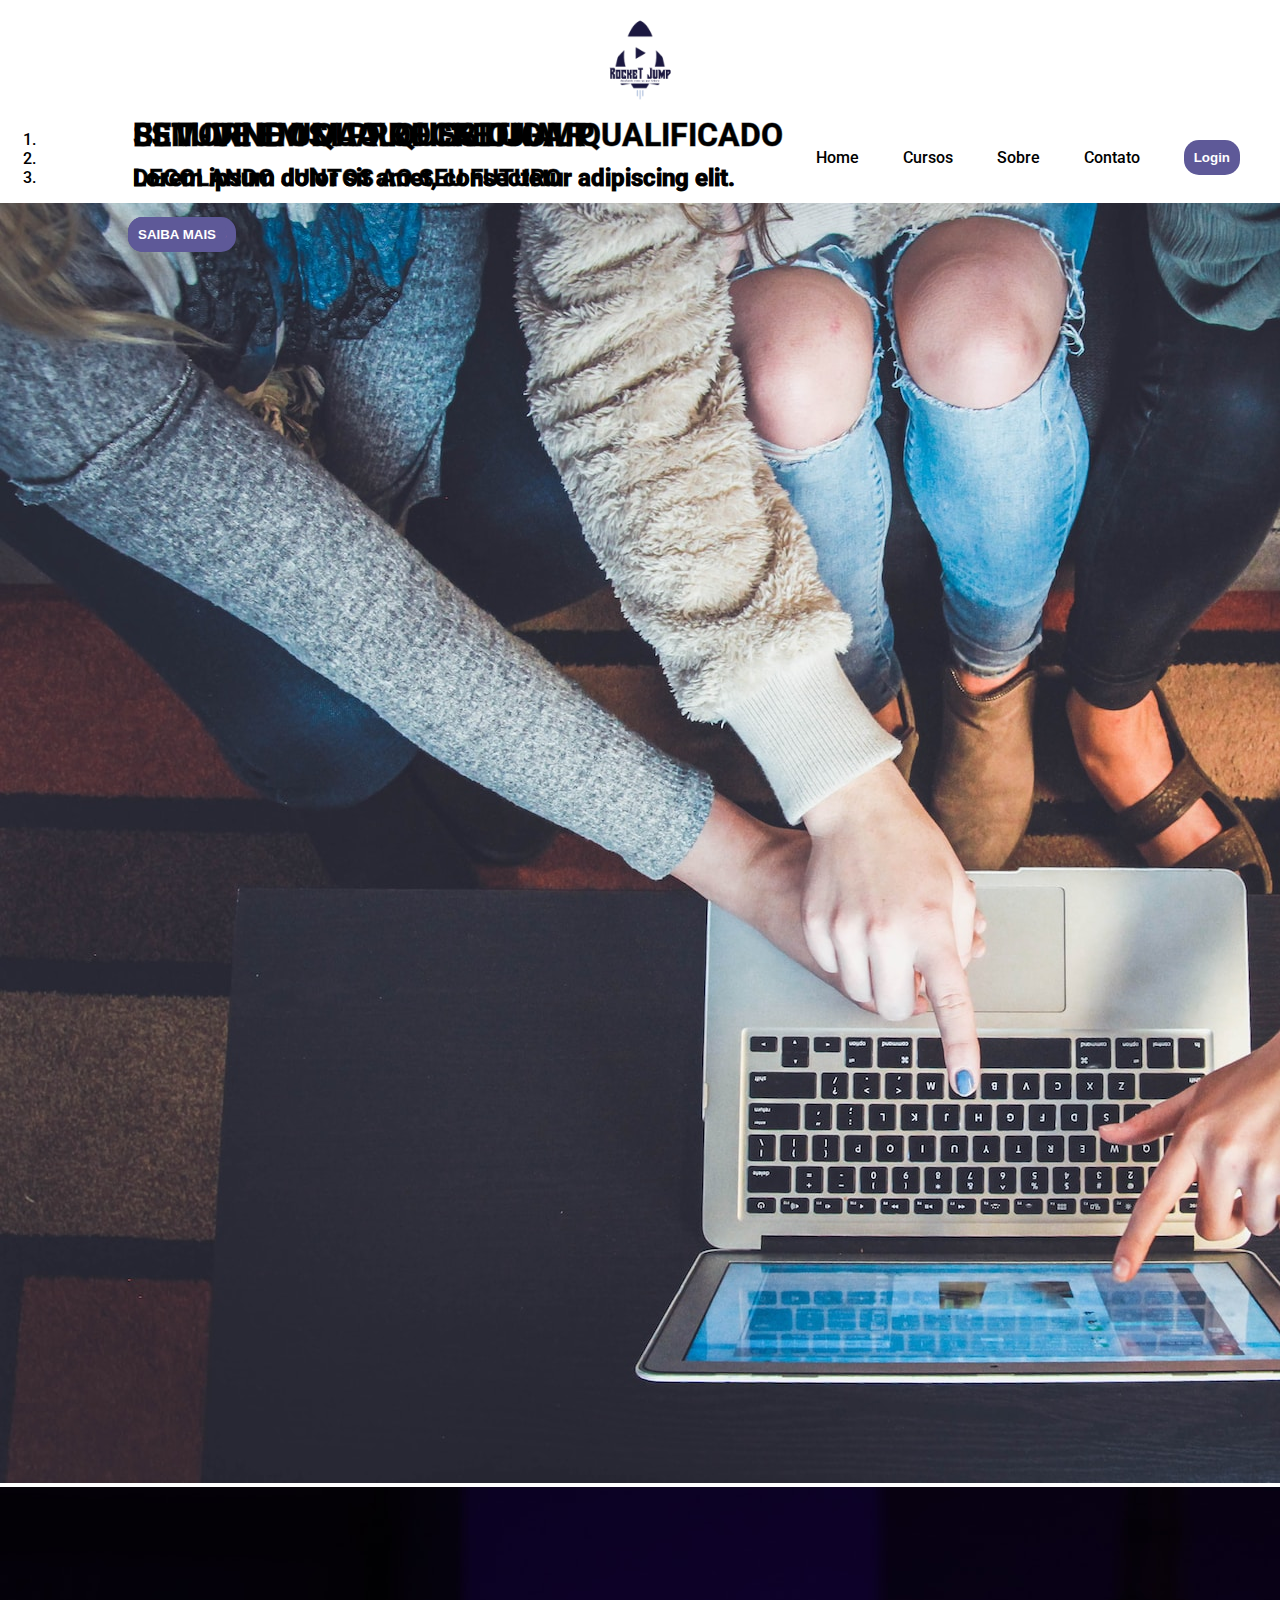
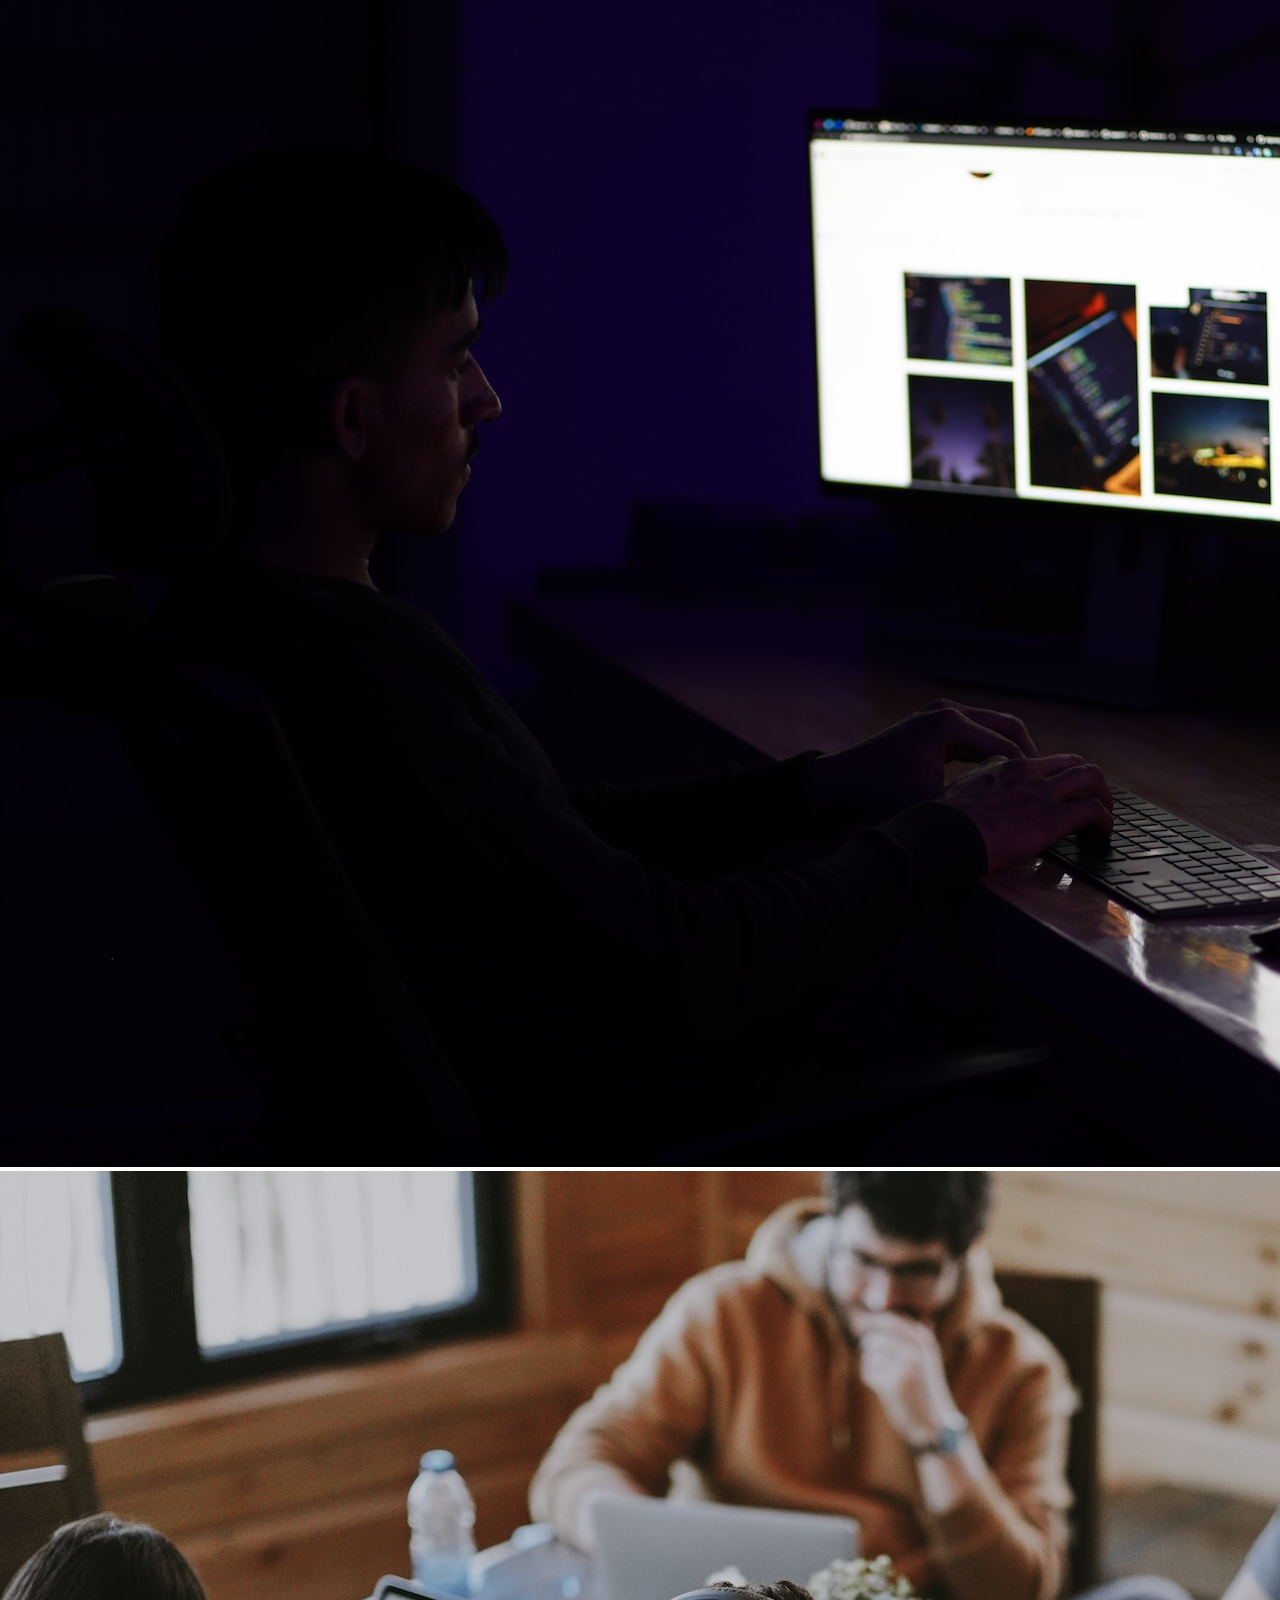
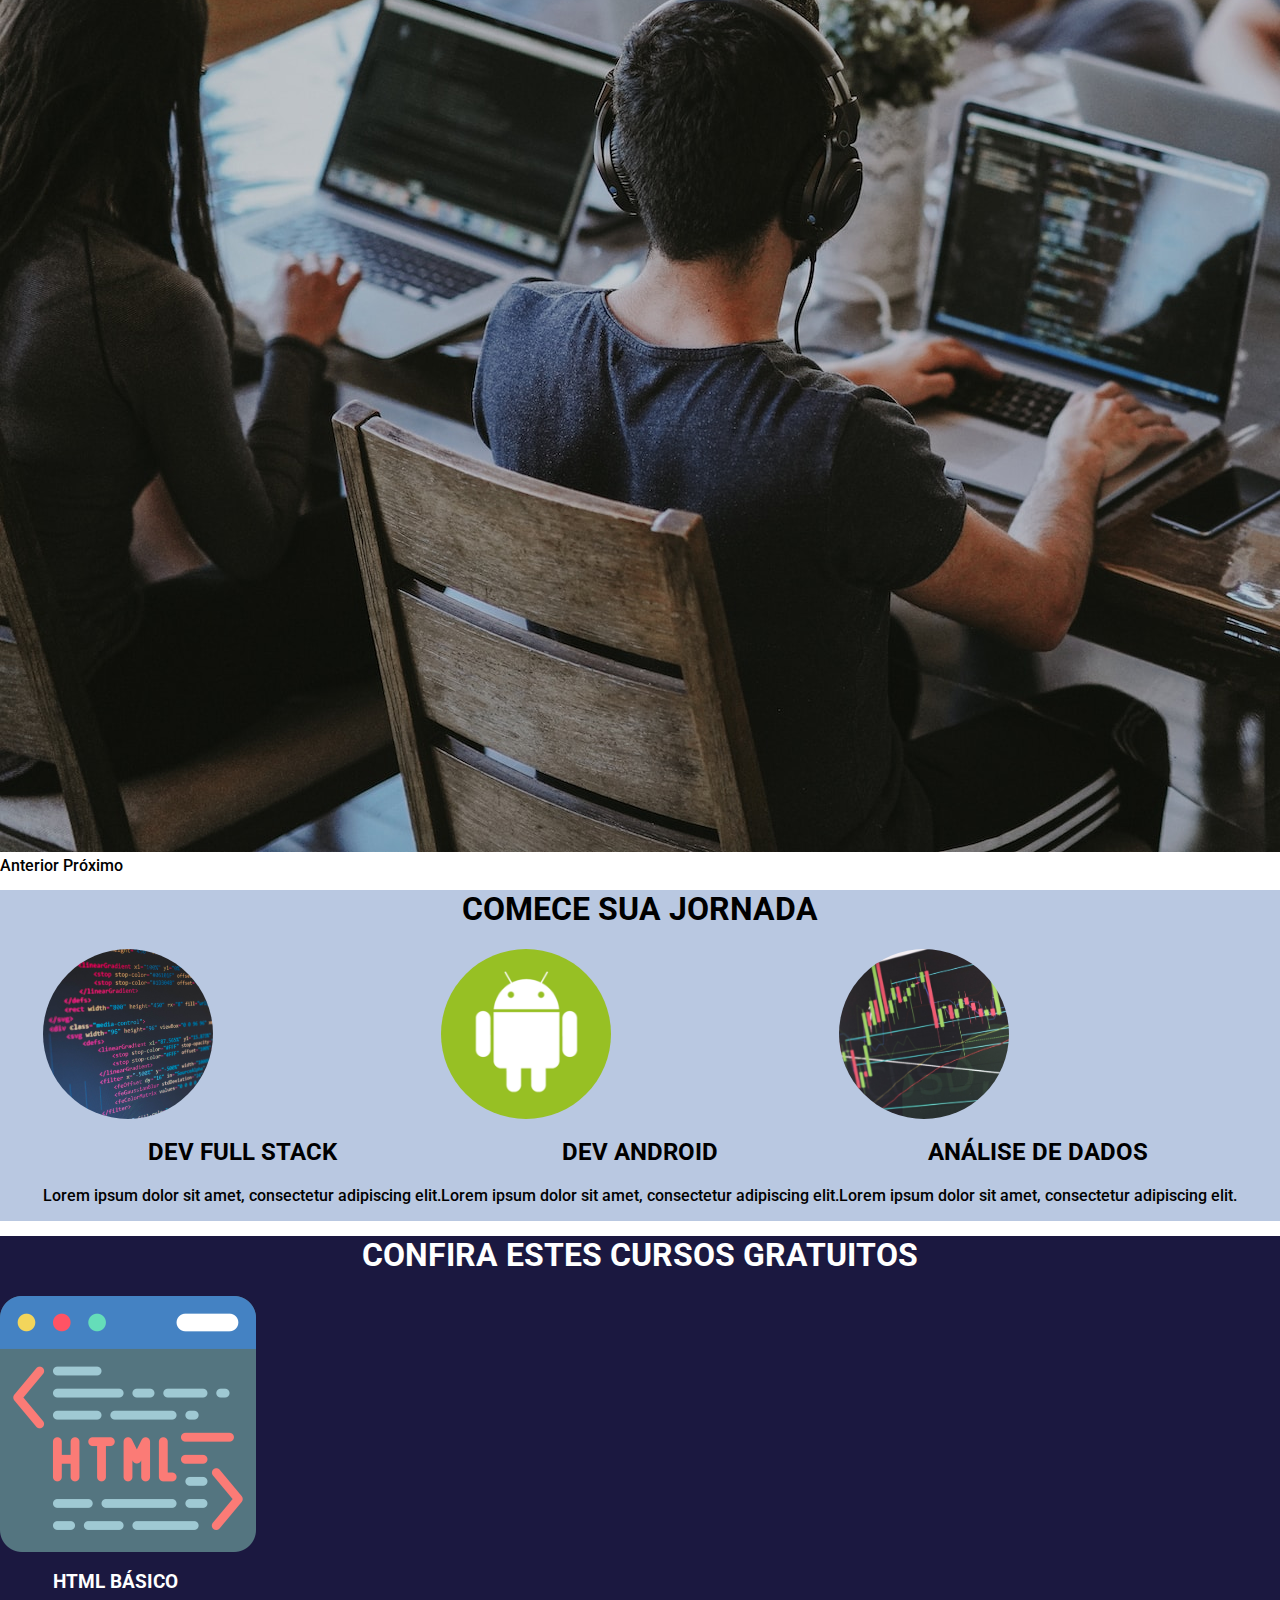
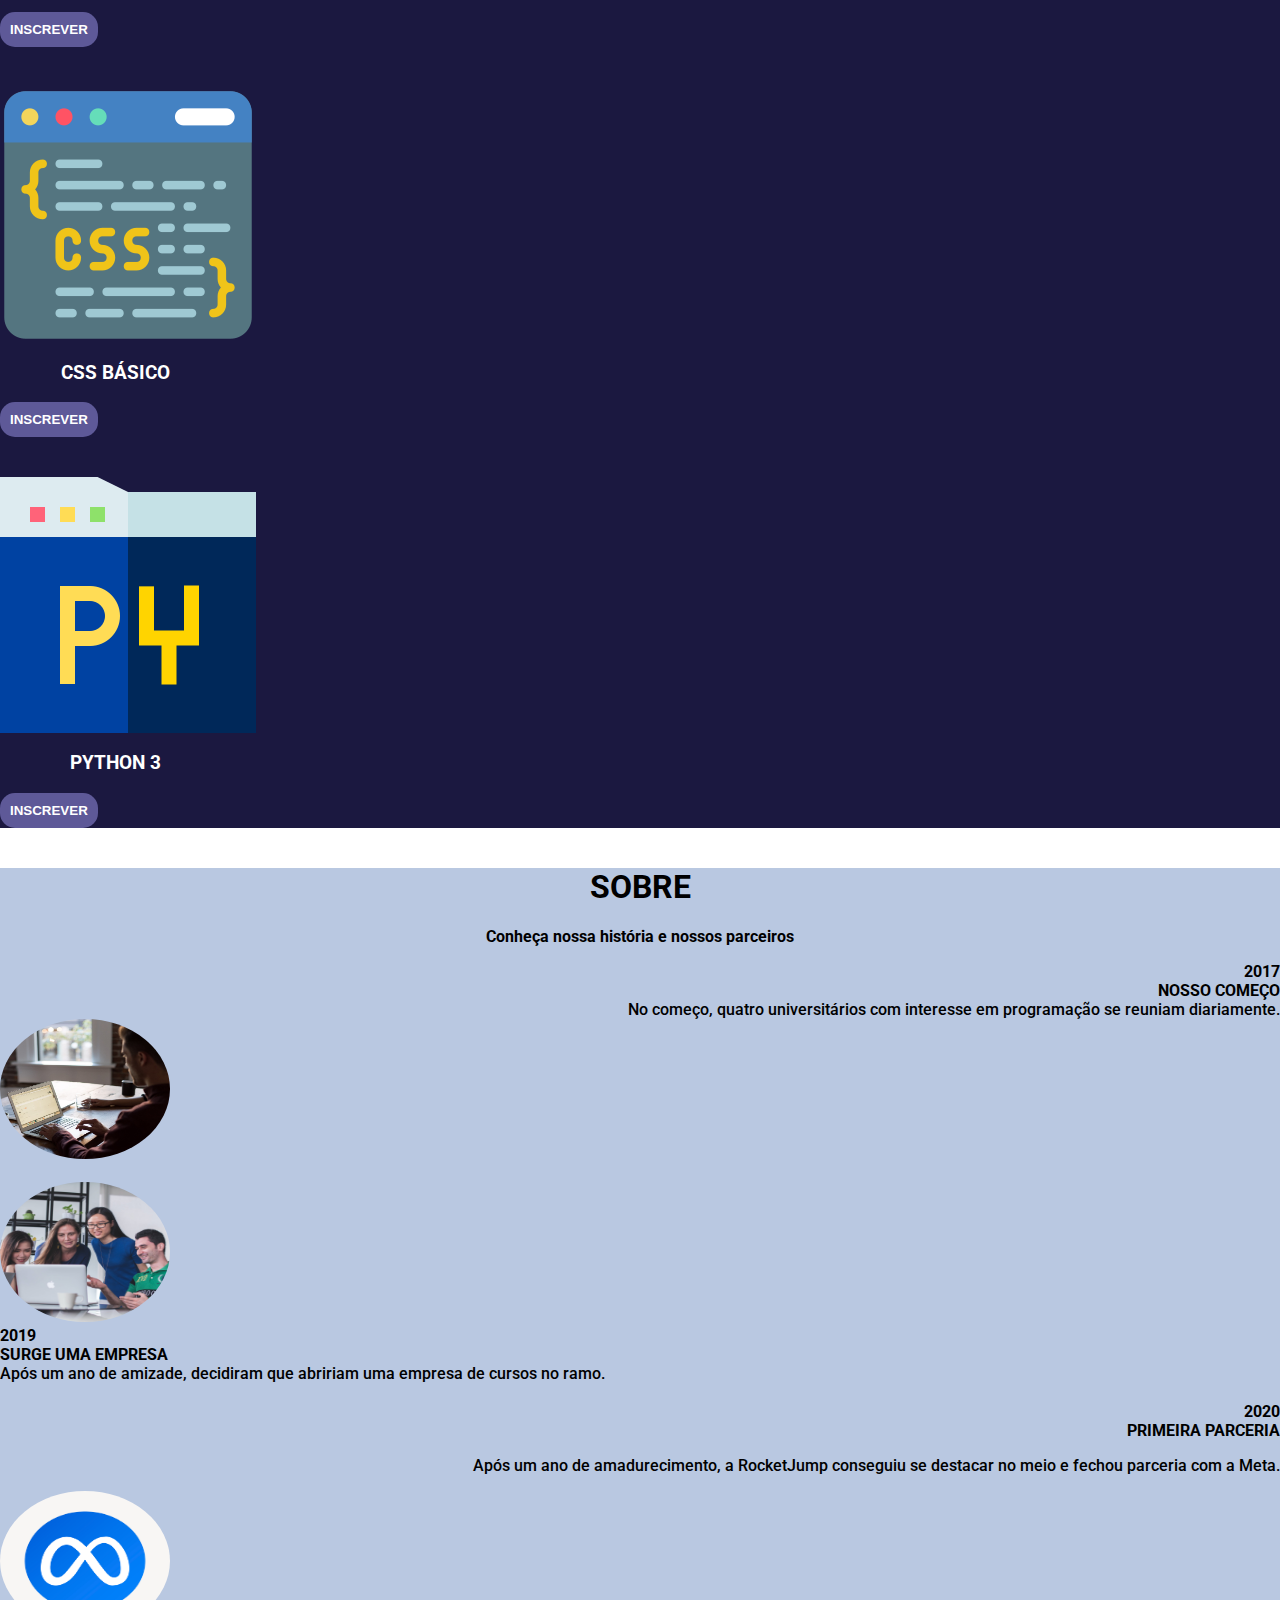
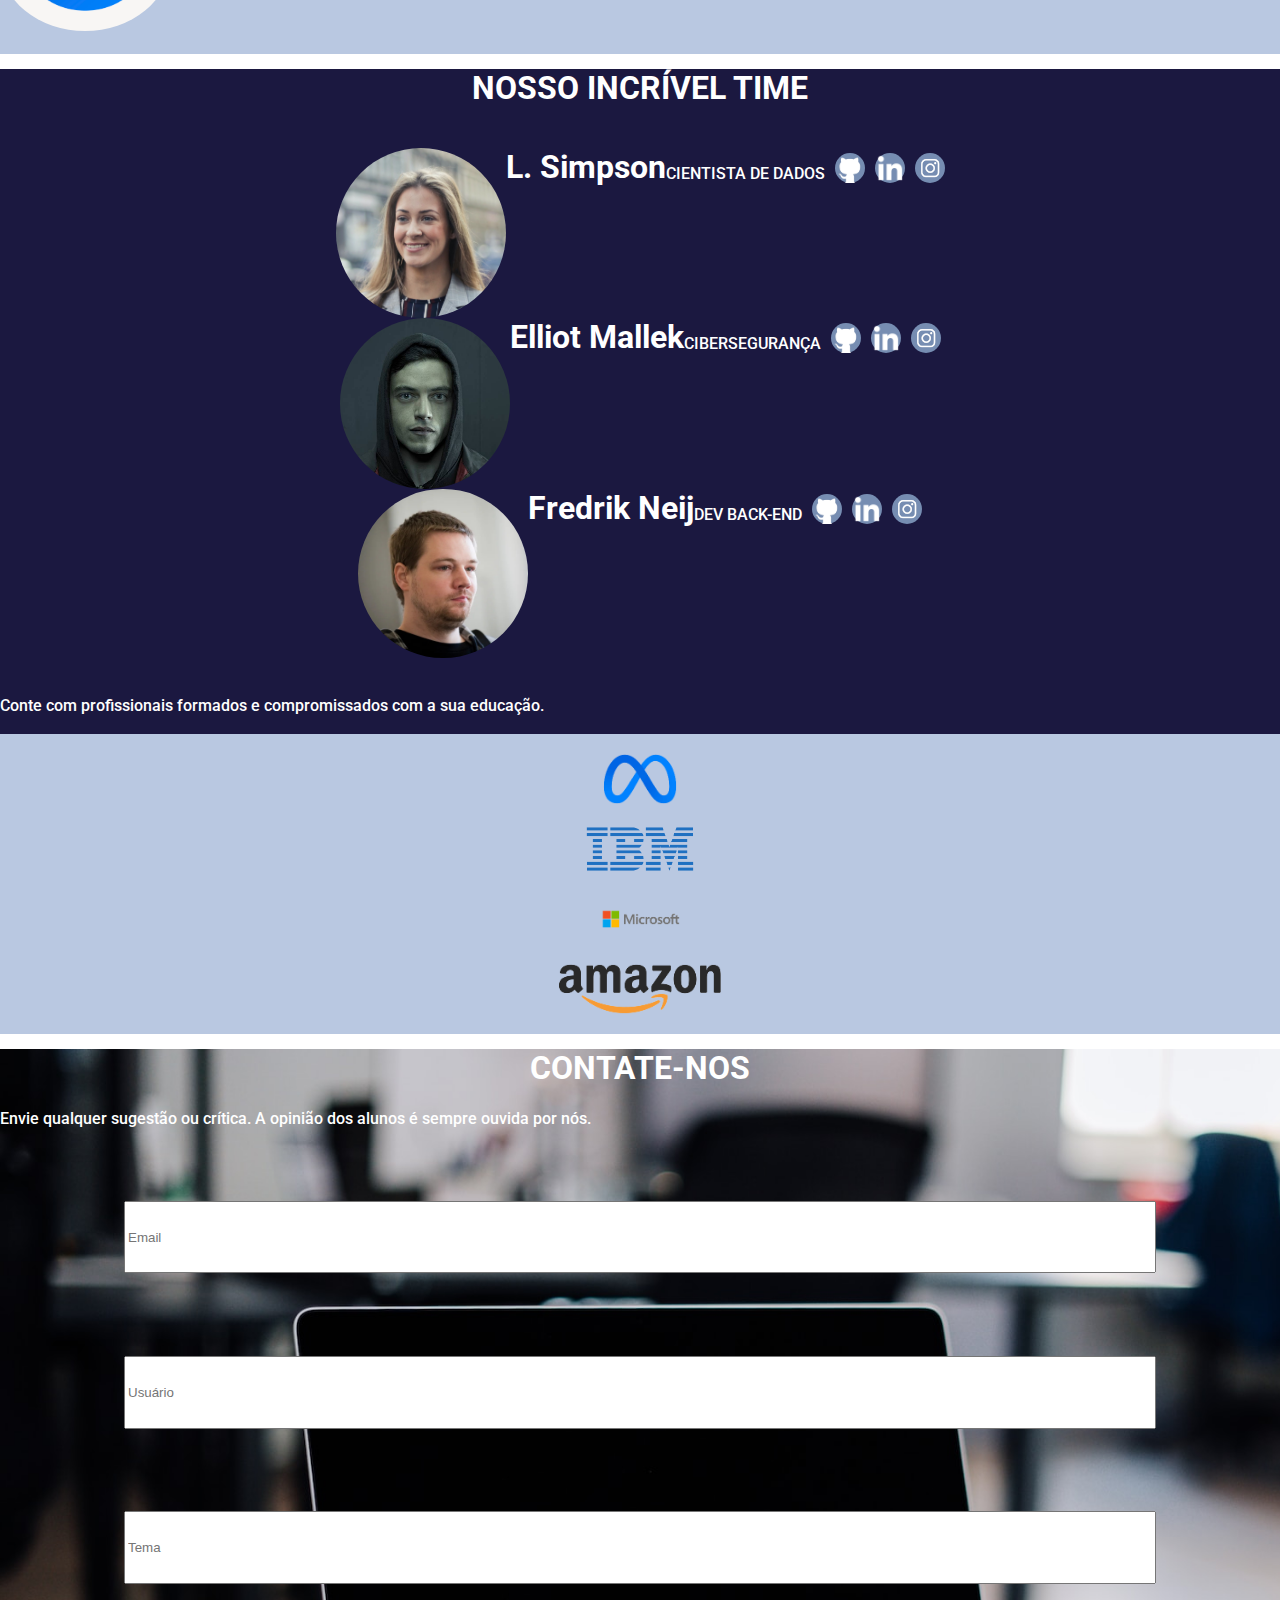
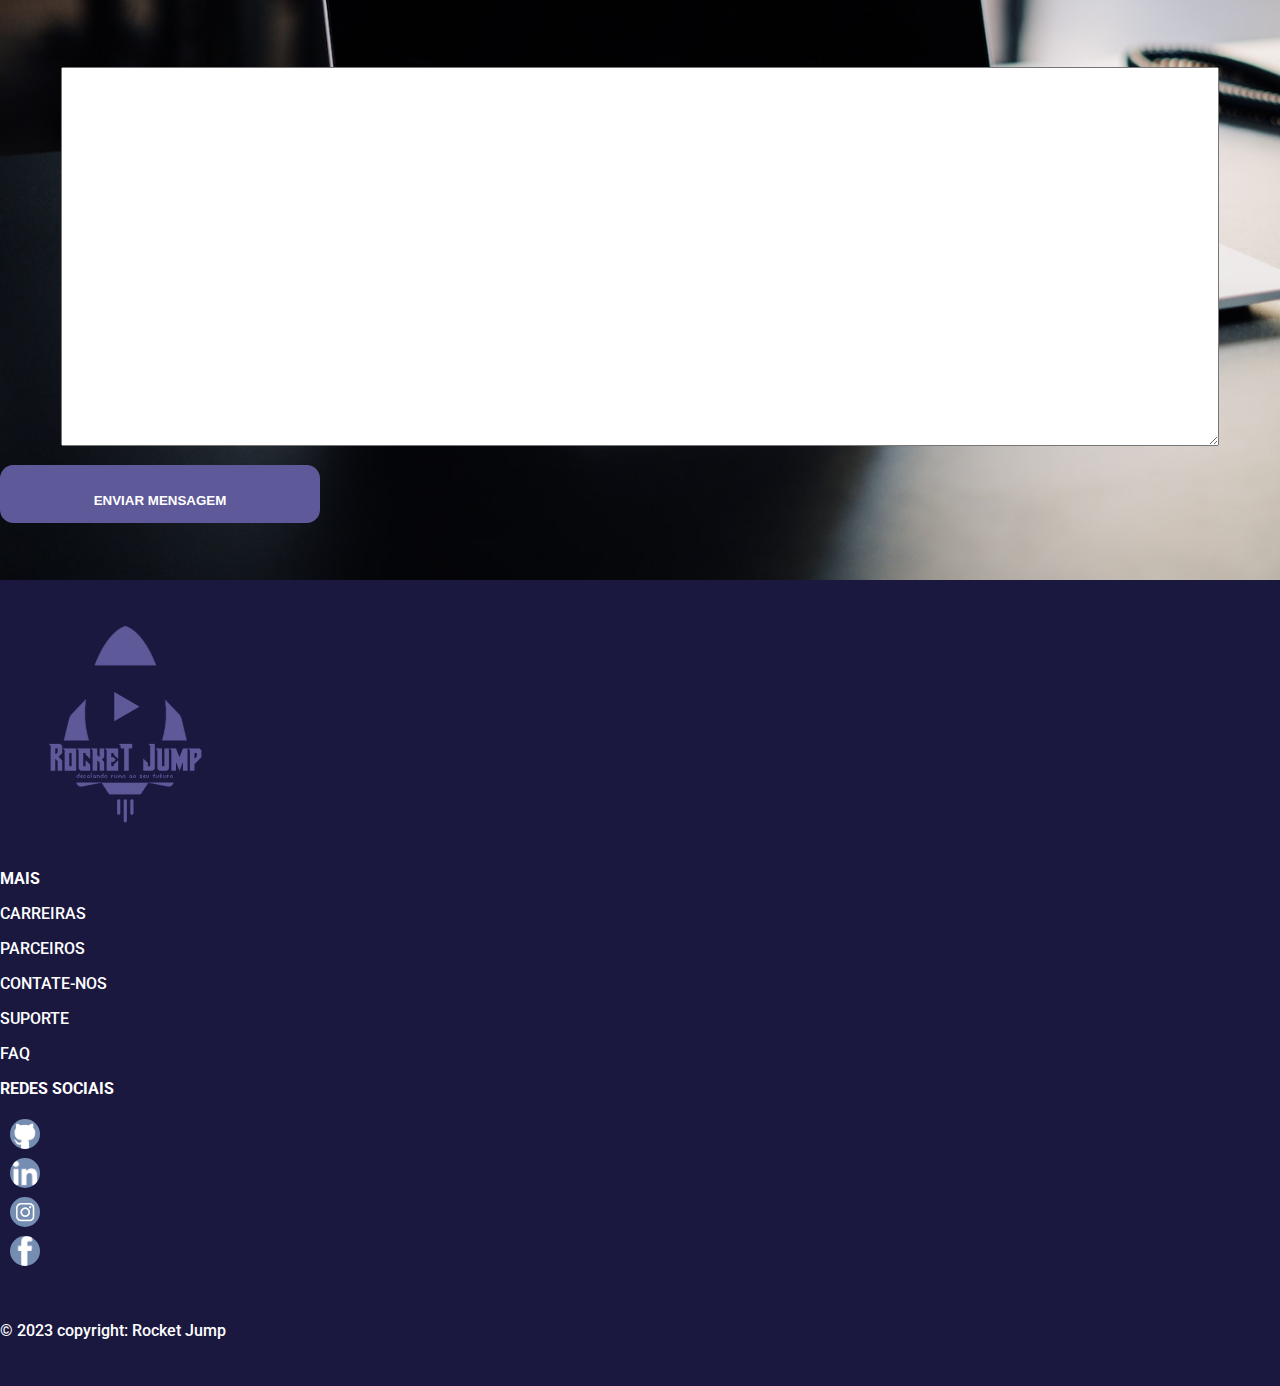
<file: index.html>
<!DOCTYPE html>
<html lang="pt-br">
<head>
    <meta charset="UTF-8">
    <meta http-equiv="X-UA-Compatible" content="IE=edge">
    <meta name="viewport" content="width=device-width, initial-scale=1.0">
    <link href="https://cdn.jsdelivr.net/npm/bootstrap@5.3.0-alpha3/dist/css/bootstrap.min.css" rel="stylesheet" integrity="sha384-KK94CHFLLe+nY2dmCWGMq91rCGa5gtU4mk92HdvYe+M/SXH301p5ILy+dN9+nJOZ" crossorigin="anonymous">
    <link rel="stylesheet" href="style.css">
    <link rel="shortcut icon" href="./img/rocketJump.png" type="image/x-icon">
    <title>RocketJump</title>
</head>
<body>
    <header class="container-fluid">
        <nav class="row row-cols-2 row-cols-md-1 d-flex flex-column flex-sm-row">
            <div class="col-12 col-md-3 content-center">
                <!-- TODO: CHANGE THE TEMP LOGO -->
                <a href="#">
                    <img src="./img/rocketJump.png" class="logo" alt="RocketJump logo">
                </a>
            </div>
            <div class="col-12 col-md-7 align-self-center">
                <ul class="header-list">
                    <li><a href="#">Home</a></li>
                    <li><a href="#">Cursos</a></li>
                    <li><a href="#">Sobre</a></li>
                    <li><a href="#">Contato</a></li>
                    <li><button class="my-btn">Login</button></li>
                </ul>
            </div>
        </nav>
    </header>

    <!-- PRESENTATION WITH CAROUSEL-->
    <div class="container-fluid">
        <div id="my-carousel" class="carousel slide" data-bs-ride="carousel">
            <ol class="carousel-indicators">
                <li data-bs-target="#my-carousel" data-bs-slide-to="0" class="active"></a></li>
                <li data-bs-target="#my-carousel" data-bs-slide-to="1"></a></li>
                <li data-bs-target="#my-carousel" data-bs-slide-to="2"></a></li>
            </ol>
            <div class="carousel-inner">
                <div class="carousel-item active">
                    <img class="d-block w-100" src="./img/studying1.jpg" alt="First slide">
                    <div class="carousel-caption d-none d-md-block banner-text">
                        <h1>BEM-VINDOS AO ROCKETJUMP</h1>
                        <h2>DECOLANDO JUNTOS AO SEU FUTURO</h2>
                        <button type="button" class="my-btn">REGISTRAR</button>
                    </div>
                </div>
                <div class="carousel-item">
                    <img class="d-block w-100" src="./img/studying2.jpg" alt="Second slide">
                    <div class="carousel-caption d-none d-md-block banner-text">
                        <h1>ESTUDE EM QUALQUER LUGAR</h1>
                        <h2>Lorem ipsum dolor sit amet, consectetur adipiscing elit.</h2>
                        <button type="button" class="my-btn">VER CURSOS</button>
                    </div>
                </div>
                <div class="carousel-item">
                    <img class="d-block w-100" src="./img/studying-together.jpg" alt="Third slide">
                    <div class="carousel-caption d-none d-md-block banner-text">
                        <h1>SE TORNE UM PROFISSIONAL QUALIFICADO</h1>
                        <h2>Lorem ipsum dolor sit amet, consectetur adipiscing elit.</h2>
                        <button type="button" class="my-btn">SAIBA MAIS</button>
                    </div>
                </div>
            </div>
            <a class="carousel-control-prev" href="#my-carousel" role="button" data-bs-slide="prev">
                <span class="carousel-control-prev-icon" aria-hidden="true"></span>
                <span class="sr-only">Anterior</span>
            </a>
            <a class="carousel-control-next" href="#my-carousel" role="button" data-bs-slide="next">
                <span class="carousel-control-next-icon" aria-hidden="true"></span>
                <span class="sr-only">Próximo</span>
            </a>
        </div>
    </div>

    <!-- CAREERS SECTION -->
    <section class="container-fluid bg-1">
        <div class="row">
            <h1 class="title">COMECE SUA JORNADA</h1>
        </div>
        <div class="row row-cols-2 row-cols-md-3 g-4 content-center">
            <div class="col col-lg-2">
                <img src="./img/full_stack.jpg" class="img-fluid avatar-img" alt="Full Stack">
                <h2 class="title">DEV FULL STACK</h2>
                <p class="text-center">Lorem ipsum dolor sit amet, consectetur adipiscing elit.</p>
            </div>
            <div class="col col-lg-2">
                <img src="./img/android.png" class="img-fluid avatar-img" alt="android">
                <h2 class="title">DEV ANDROID</h2>
                <p class="text-center">Lorem ipsum dolor sit amet, consectetur adipiscing elit.</p>
            </div>
            <div class="col col-lg-2">
                <img src="./img/data_analysis.jpg" class="img-fluid avatar-img" alt="Data Analysis">
                <h2 class="title">ANÁLISE DE DADOS</h2>
                <p class="text-center">Lorem ipsum dolor sit amet, consectetur adipiscing elit.</p>
            </div>
        </div>
    </section>

    <!-- FREE COURSES PRESENTATION -->
    <section class="container-fluid bg-2">
        <div class="row">
            <h1 class="title">CONFIRA ESTES CURSOS GRATUITOS</h1>
        </div>
        <div class="row row-cols-2 row-cols-md-3 g-4 d-flex justify-content-center">
            <div class="col col-md-3">
                <div class="card cartao">
                    <img class="img-fluid card-img-top" src="./img/html.png" alt="html">
                    <div class="card-body">
                        <h3 class="card-title title">HTML BÁSICO</h3>
                        <button class="my-btn">INSCREVER</button>
                    </div>
                </div>
            </div>
            <div class="col col-md-3">
                <div class="card cartao">
                    <img class="img-fluid card-img-top" src="./img/css.png" alt="css">
                    <div class="card-body">
                        <h3 class="card-title title">CSS BÁSICO</h3>
                        <button class="my-btn">INSCREVER</button>
                    </div>
                </div>
            </div>
            <div class="col col-md-3">
                <div class="card cartao">
                    <img class="img-fluid card-img-top" src="./img/python.png" alt="python">
                    <div class="card-body">
                        <h3 class="card-title title">PYTHON 3</h3>
                        <button class="my-btn">INSCREVER</button>
                    </div>
                </div>
            </div>
        </div>
    </section>

    <!--PARTE DO OTAVIO-->

    <!--ABOUT SECTION-->
    <section class="container-fluid bg-1">
        <div class="row ">
            <h1 class="title">SOBRE</h1>
            <p class="title"> Conheça nossa história e nossos parceiros </p>
        </div>
        
        <div class="row d-flex justify-content-center row-cols-2 row-cols-md-3">
            <div class="col">
                    <strong>
                        <p class="setMargin aboutRightMargin"> 2017 </p>
                        <p class="setMargin aboutRightMargin"> NOSSO COMEÇO </p>
                    </strong>
                    <p class="setMargin aboutRightMargin">
                        No começo, quatro universitários com interesse em programação se reuniam diariamente.
                    </p>
            </div>
            <img src="./img/about1.jpg" alt="" class="img-fluid avatar-img setImage">
            <div class="col-sm-0"></div> 
        </div>

        <br>

        <div class="row d-flex justify-content-center row-cols-md-3">
            <div class="col-sm-0"> </div> 
            <img src="./img/about2.jpg" alt="" class="img-fluid avatar-img setImage">
            <div class="col">
                <strong>
                    <p class="aboutLeftMargin setMargin"> 2019 </p>
                    <p class="setMargin aboutLeftMargin"> SURGE UMA EMPRESA </p>
                </strong>
                <p class="setMargin aboutLeftMargin">
                    Após um ano de amizade, decidiram que abririam uma empresa de cursos no ramo. 
                </p>
            </div>
        </div>

        <br>

        <div class="row d-flex justify-content-center row-cols-2 row-cols-md-3">
            <div class="col"> 
                    <strong>
                        <p class=" setMargin aboutRightMargin"> 2020 </p>
                        <p class=" setMargin aboutRightMargin"> PRIMEIRA PARCERIA </p>
                    </strong>
                    <p class="marginText aboutRightMargin">
                        Após um ano de amadurecimento, a RocketJump conseguiu se destacar no meio e fechou parceria com a Meta.
                    </p>
            </div>
            <img src="./img/about3.jpg" alt="" class="img-fluid avatar-img setImage">
            <div class="col-sm-0"></div>
            
        </div>

        <br>
    </section>


    <!-- OUR AWESOME TEAM SECTION-->

    <section class="container-fluid bg-2">
        <div class="row">
            <h1 class="title"> NOSSO INCRÍVEL TIME </h1>
            <br>
        </div>
        <div class="row d-flex g-4 justify-content-center row-cols-2 row-cols-md-3"> 
            <div class="col col-lg-2">
                <div class="row text-center content-center">
                    <img src="./img/person1.jpg" alt="" class="img-fluid avatar-img">
                    <strong>
                        <h1 class="setMargin">L. Simpson</h1>
                    </strong>
                    <p>CIENTISTA DE DADOS</p>
                    <div class="row content-center">
                        <div class="col-4 col-md-2 social-img">
                            <img src="./img/github-logo.png" alt="" class="setLogoImg">
                        </div>
                        <div class="col-4 col-md-2 social-img">
                            <img src="./img/linkedin-logo.png" alt="" class="setLogoImg">
                        </div>
                        <div class="col-4 col-md-2 social-img">
                            <img src="./img/instagram-logo.png" alt="" class="setLogoImg">
                        </div>
                    </div>
                </div>
            </div>
            <div class="col col-lg-2">
                <div class="row text-center content-center">
                    <img src="./img/person2.jpeg" alt="" class="img-fluid avatar-img">
                    <strong>
                        <h1 class="marginText setMargin">Elliot Mallek</h1>
                    </strong>
                    <p>CIBERSEGURANÇA</p>
                    <div class="row content-center">
                        <div class="col-4 col-md-2 social-img">
                            <img src="./img/github-logo.png" alt="" class="setLogoImg">
                        </div>
                        <div class="col-4 col-md-2 social-img">
                            <img src="./img/linkedin-logo.png" alt="" class="setLogoImg">
                        </div>
                        <div class="col-4 col-md-2 social-img">
                            <img src="./img/instagram-logo.png" alt="" class="setLogoImg">
                        </div>
                    </div>
                </div>
            </div>
            <div class="col col-lg-2">
                <div class="row text-center content-center">
                    <img src="./img/person3.jpg" alt="" class="img-fluid avatar-img">
                    <strong>
                        <h1 class="marginText setMargin">Fredrik Neij</h1>
                    </strong>
                    <p>DEV BACK-END</p>
                    <div class="row content-center">
                        <div class="col-4 col-md-2 social-img">
                            <img src="./img/github-logo.png" alt="" class="setLogoImg">
                        </div>
                        <div class="col-4 col-md-2 social-img">
                            <img src="./img/linkedin-logo.png" alt="" class="setLogoImg">
                        </div>
                        <div class="col-4 col-md-2 social-img">
                            <img src="./img/instagram-logo.png" alt="" class="setLogoImg">
                        </div>
                    </div>
                </div>
            </div>
        </div>
        <br><br>
        <div class="row text-center">
            <p class="setMargin">
                Conte com profissionais formados e compromissados com a sua educação.
            </p>
        </div>
        <br>
    </section>

    <!-- PARTNERS SECTION Yan -->
    <section class="container-fluid bg-1">
        <div class="row row-cols-2 row-cols-md-4 logoBox"> 

            <div class="col-6 col-md-3 content-center">
                <img src="./img/meta-icon.png" alt="" class="img-fluid clients">
            </div>


            <div class="col-6 col-md-3 content-center">
                <img src="./img/ibm-icon.png" alt="" class="img-fluid clients">
            </div>


            <div class="col-6 col-md-3 content-center">
                <img src="./img/microsoft-icon.png" alt="" class="img-fluid clients">
            </div>


            <div class="col-6 col-md-3 content-center">
                <img src="./img/amazon-icon.png" alt="" class="img-fluid clients">
            </div>
                
        </div> 
    </section>

    <!-- FORM SECTION -->
    <section class="container-fluid form text-center" >
        <div class="row">
            <h1 class="title whiteText">
                CONTATE-NOS
            </h1>
            <p class="whiteText">
                Envie qualquer sugestão ou crítica. A opinião dos alunos é sempre ouvida por nós.
            </p>
        </div>
        <br><br><br>
        <div class="row row-cols-1 row-cols-md-2">
            <div class="col-12 col-md-6">
                <div class="row content-center">
                    <input type="text" class="input" placeholder="Email">
                </div>
                <div class="row content-center">
                    <input type="text" class="input" placeholder="Usuário">
                </div>
                <div class="row content-center">
                    <input type="text" class="input" placeholder="Tema">
                </div>
            </div>
            <div class="col-12 col-md-6 content-center">
                <textarea name="" id="" cols="30" rows="30" class="txtArea">

                </textarea>
            </div>
        </div>
        <br>
            <button class="button">
                <p>
                    ENVIAR MENSAGEM
                </p>
                
            </button>
        <br><br><br><br>
    </section>

    <!-- FOOTER SECTION Yan -->

    <section class="container-fluid container-fluid bg-2 footer">
        <br>

        <div class="row row-cols-2 row-cols-md-3"> 

            <div class="col-6 col-md-4">
            <img src="./img/rocketJump2.png" alt="" class="logo2">
        </div>

            <div class="col-6 col-md-4 text-center more-links" >
                <strong>
                    <p>
                        MAIS
                    </p>
                </strong>
                <p>
                    CARREIRAS
                    
                </p>
                <p>PARCEIROS

                </p>
                <p>CONTATE-NOS

                </p>
                <p>SUPORTE

                </p>
                <p>FAQ

                </p>
        </div>
        
        <div class="col-12 col-md-4">
            <strong>
                <p class="aboutLeftMargin">
                    REDES SOCIAIS
                </p>
            </strong>

            <div class="row ">
                <div class="row aboutLeftMargin">
                    <div class="col-3 col-md-2">
                        <img src="./img/github-logo.png" alt="" class="setLogoImg social-img">
                    </div>
                    <div class="col-3 col-md-2">
                        <img src="./img/linkedin-logo.png" alt="" class="setLogoImg social-img">
                    </div>
                    <div class="col-3 col-md-2">
                        <img src="./img/instagram-logo.png" alt="" class="setLogoImg social-img">
                    </div>
                    <div class="col-3 col-md-2">
                        <img src="./img/facebook-logo.png" alt="" class="setLogoImg social-img">
                    </div>
                </div>
            </div>
        </div>


        <p class="text-center lastText">
            © 2023 copyright: Rocket Jump
        </p>
    
    
    </section>
    <!-- SCRIPTS -->
    <script src="https://cdn.jsdelivr.net/npm/bootstrap@5.3.0-alpha3/dist/js/bootstrap.bundle.min.js" integrity="sha384-ENjdO4Dr2bkBIFxQpeoTz1HIcje39Wm4jDKdf19U8gI4ddQ3GYNS7NTKfAdVQSZe" crossorigin="anonymous"></script>
</body>
</html>
</file>
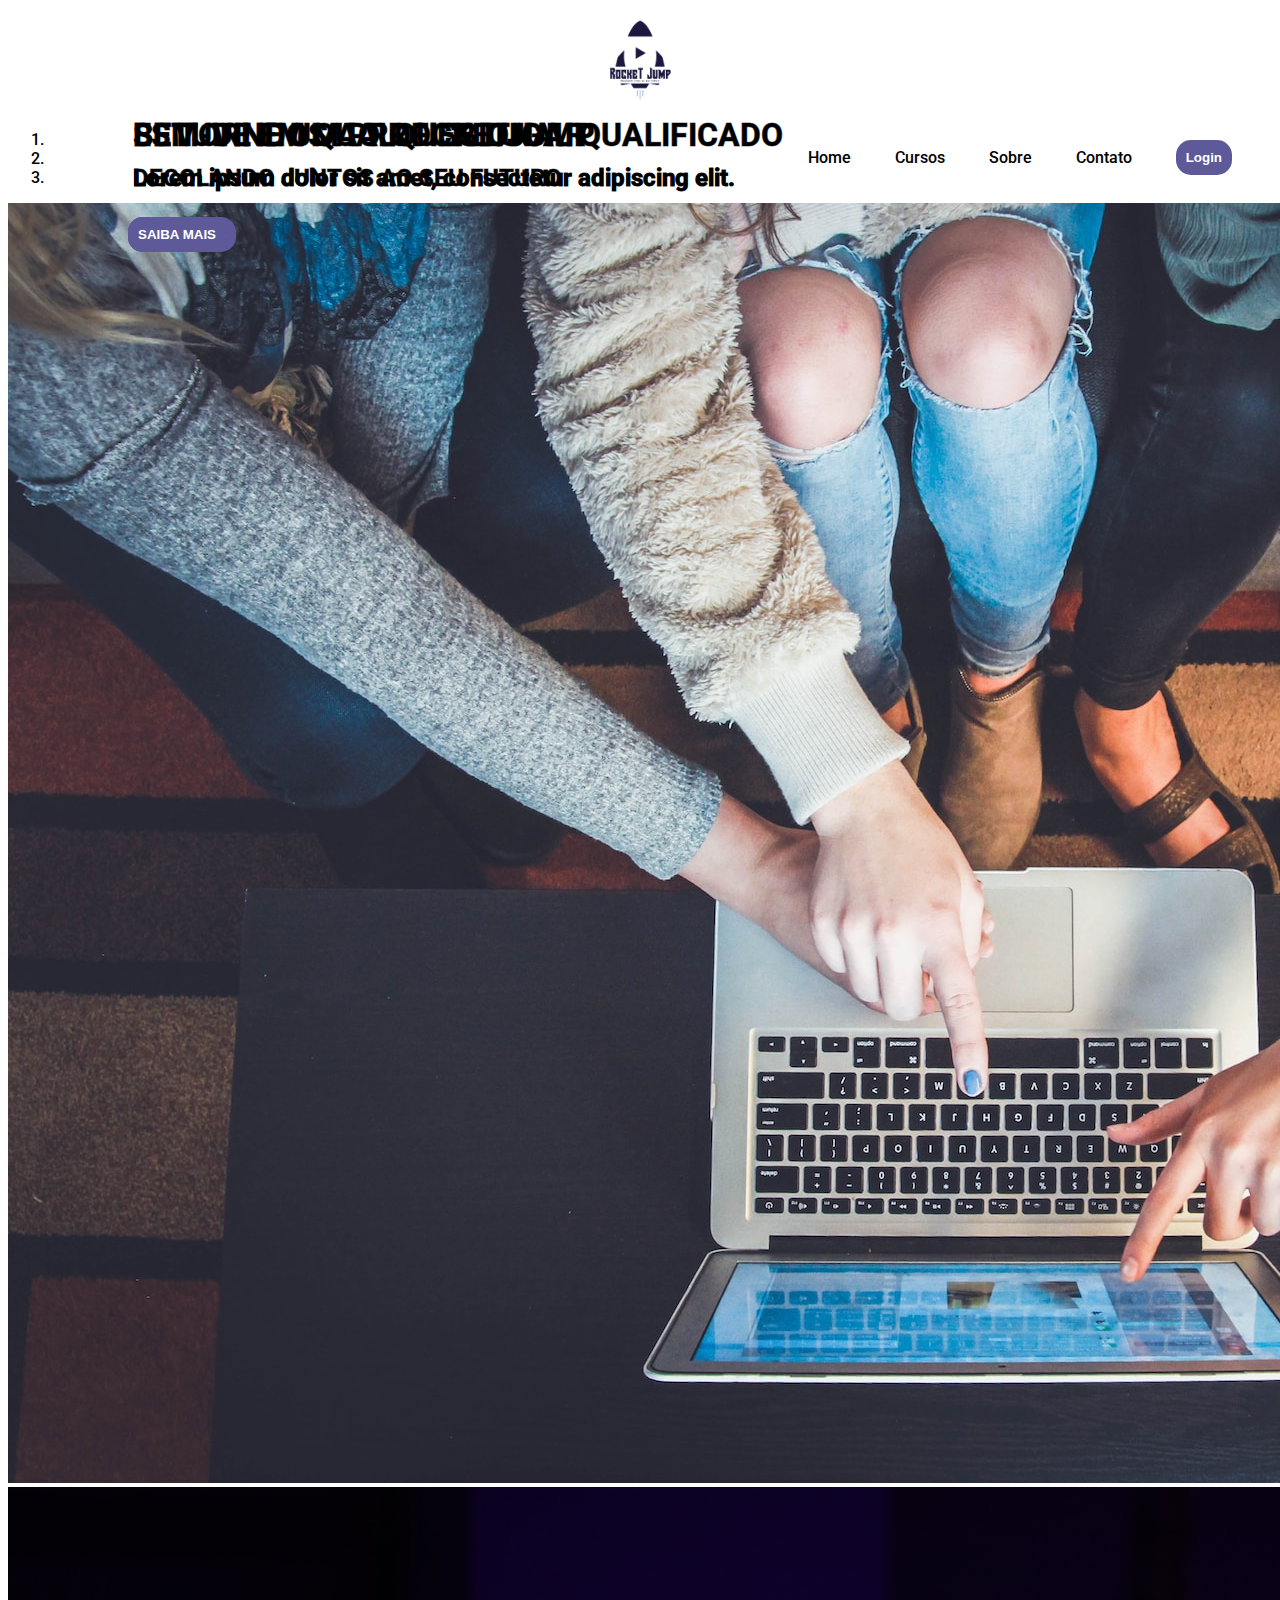
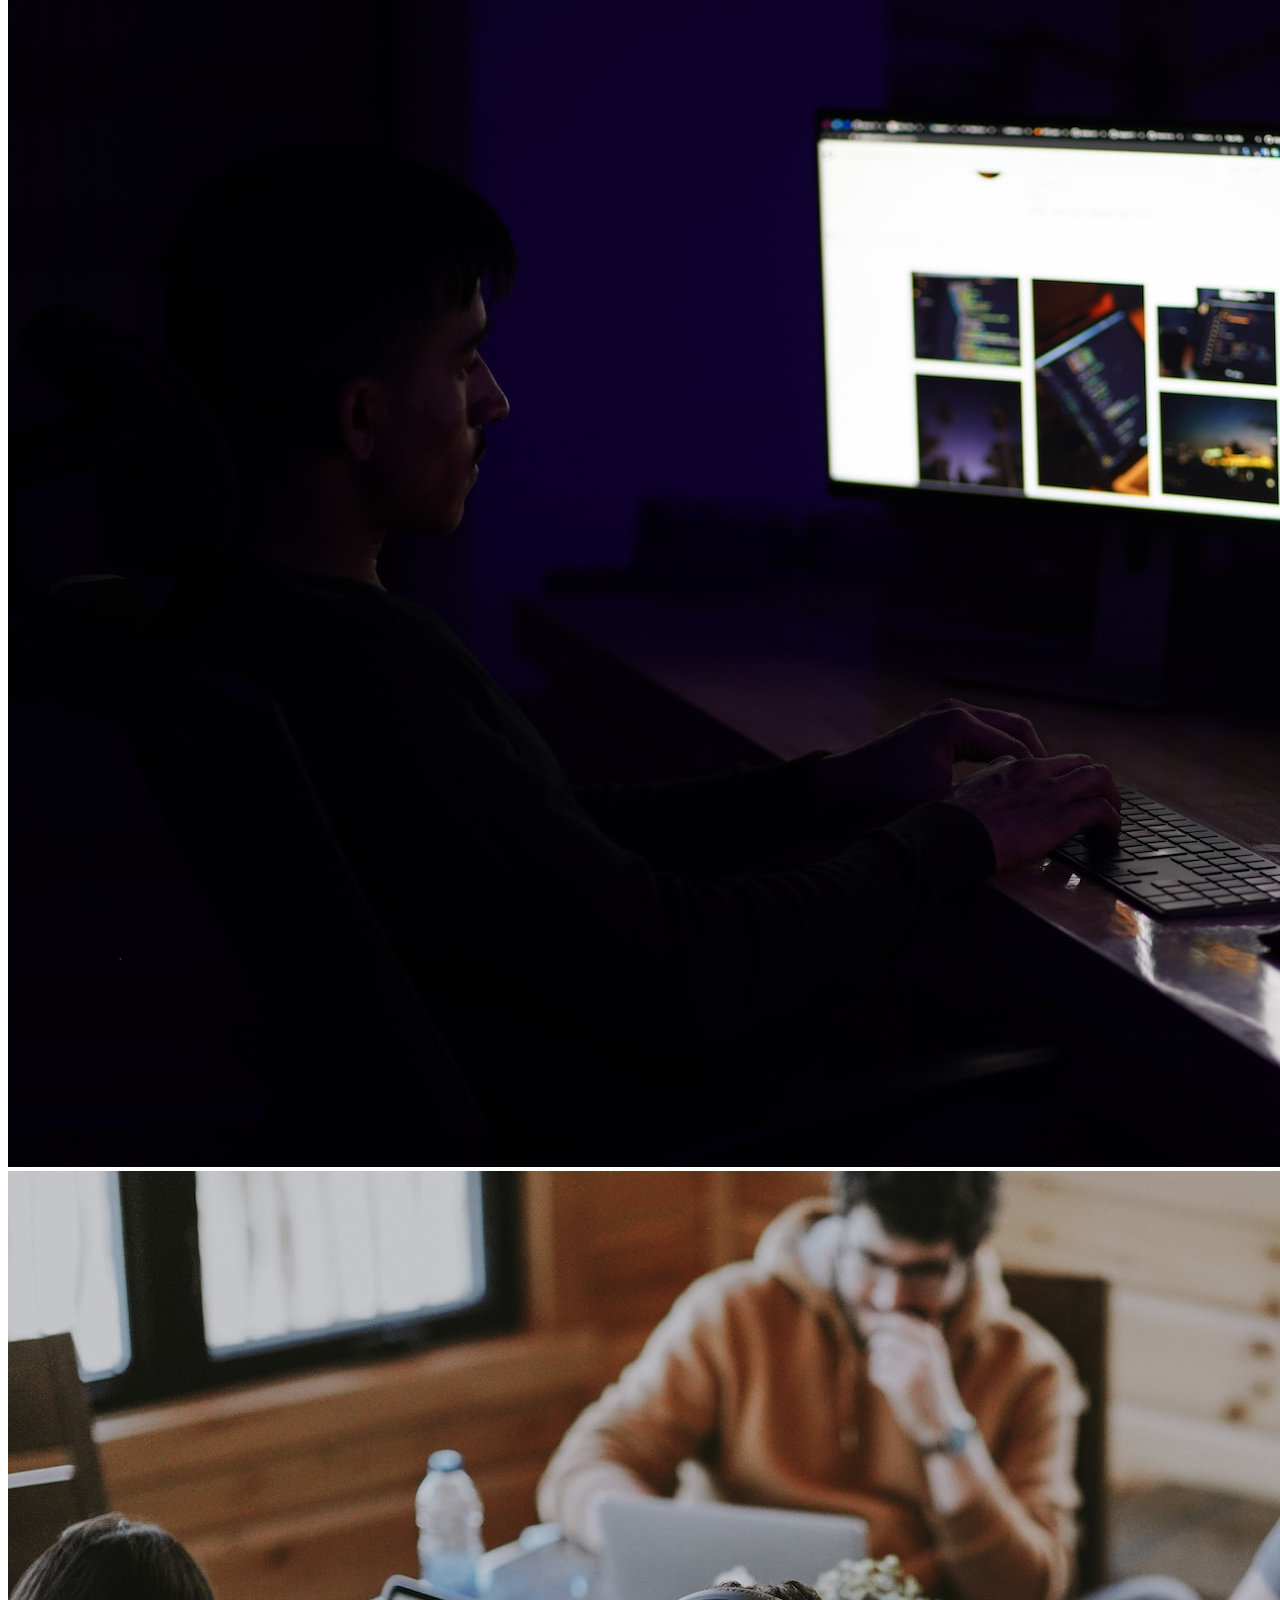
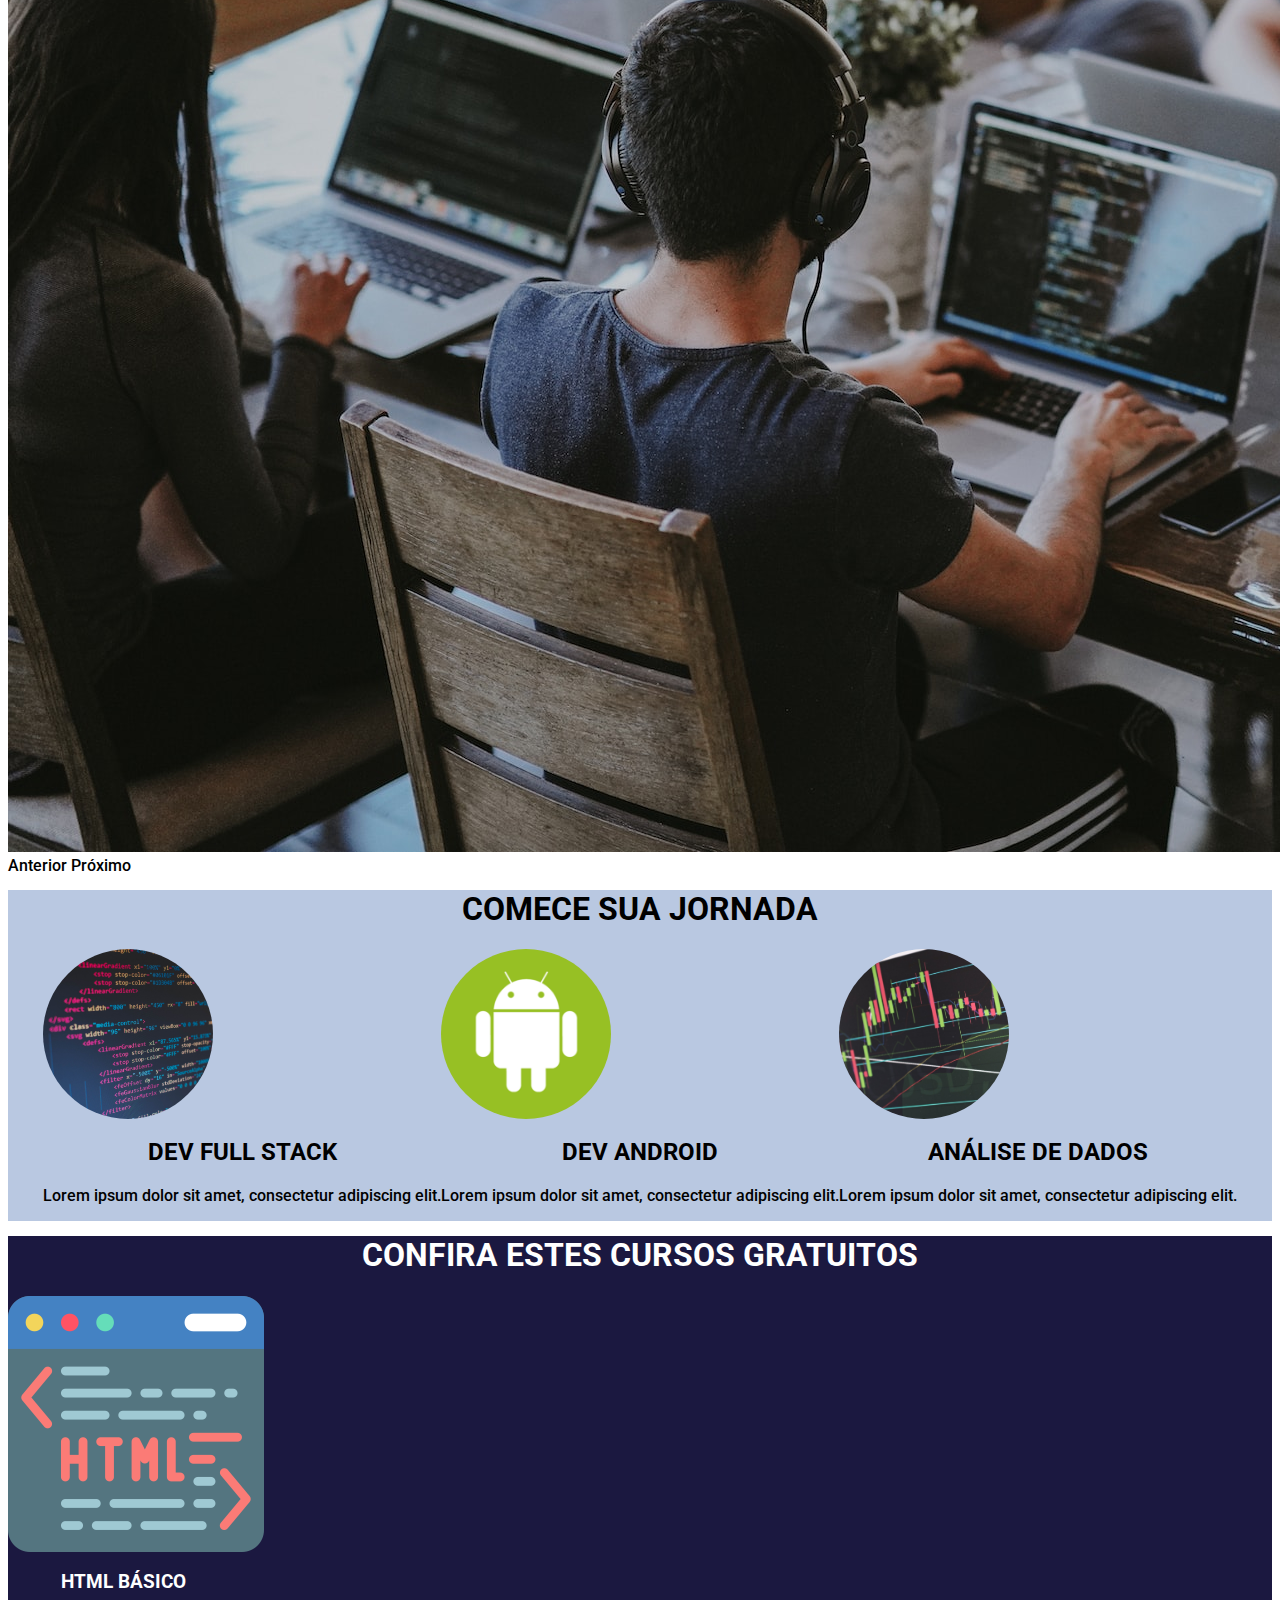
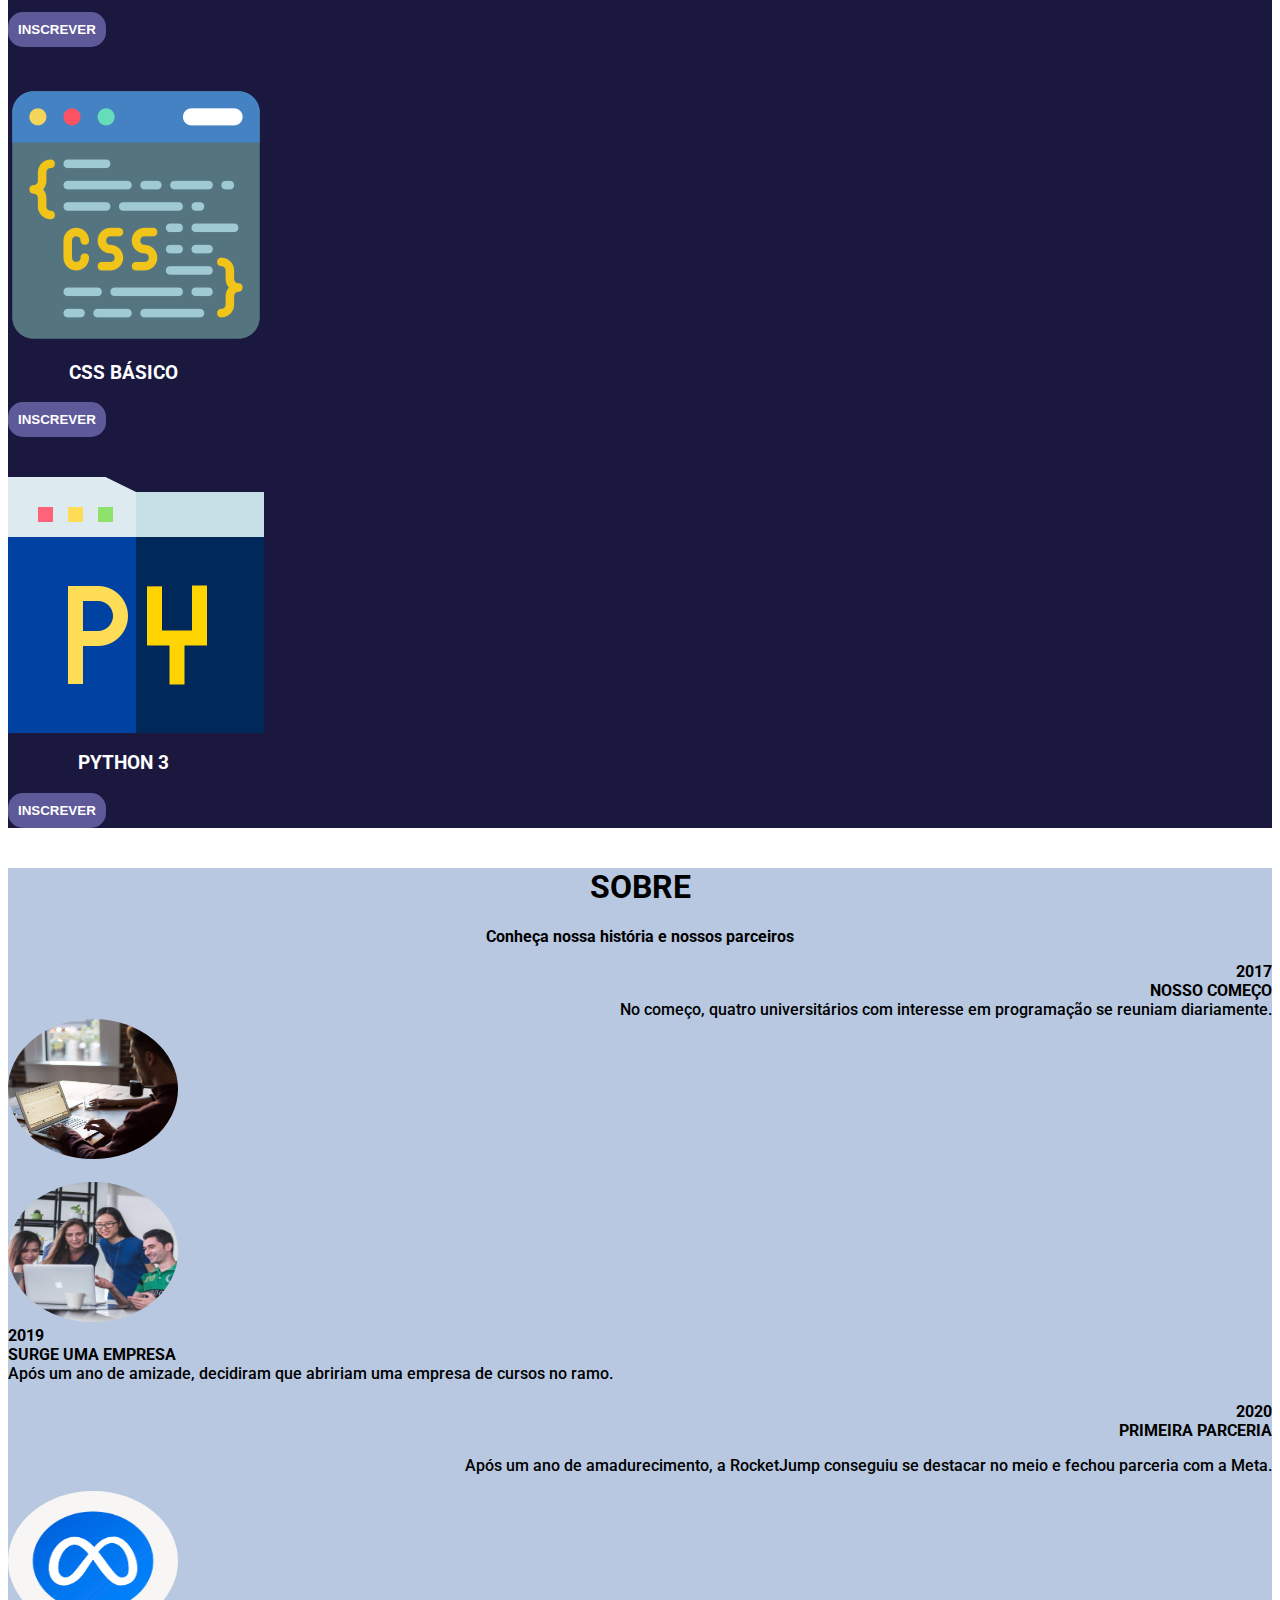
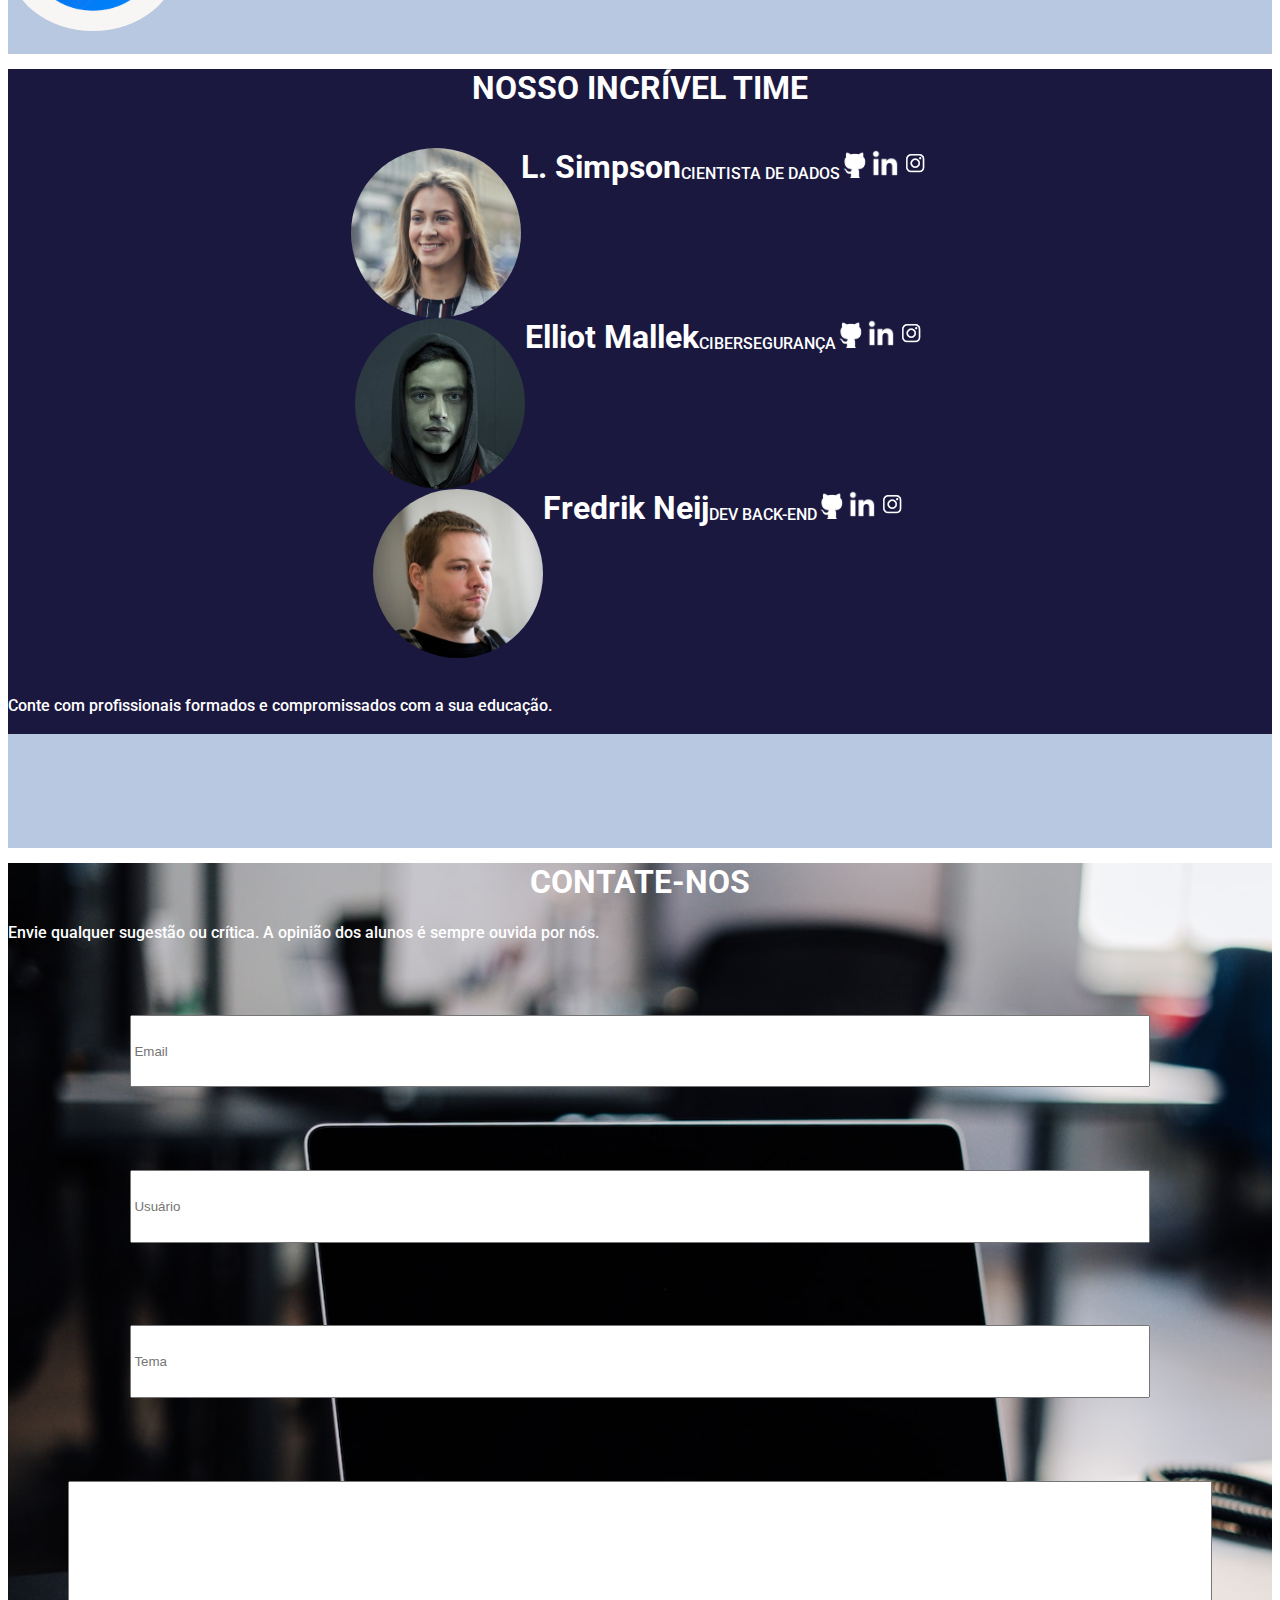
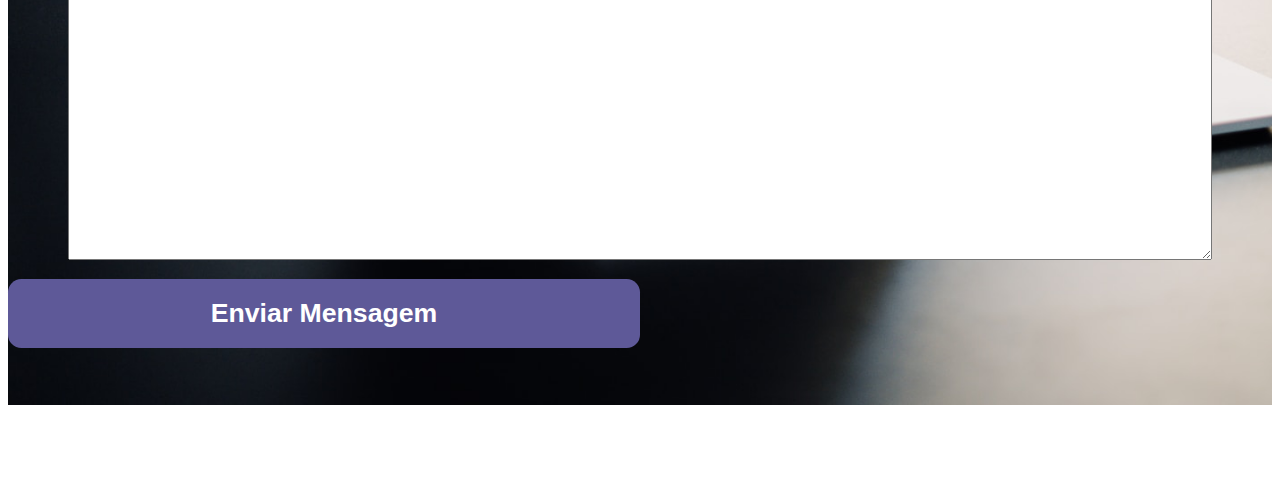
<file: rocketJump-main/rocketJump-main/index.html>
<!DOCTYPE html>
<html lang="pt-br">
<head>
    <meta charset="UTF-8">
    <meta http-equiv="X-UA-Compatible" content="IE=edge">
    <meta name="viewport" content="width=device-width, initial-scale=1.0">
    <link href="https://cdn.jsdelivr.net/npm/bootstrap@5.3.0-alpha3/dist/css/bootstrap.min.css" rel="stylesheet" integrity="sha384-KK94CHFLLe+nY2dmCWGMq91rCGa5gtU4mk92HdvYe+M/SXH301p5ILy+dN9+nJOZ" crossorigin="anonymous">
    <link rel="stylesheet" href="style.css">
    <link rel="shortcut icon" href="./img/rocketJump.png" type="image/x-icon">
    <title>RocketJump</title>
</head>
<body>
    <header class="container-fluid">
        <nav class="row row-cols-2 row-cols-md-1 d-flex flex-column flex-sm-row">
            <div class="col-12 col-md-3 content-center">
                <!-- TODO: CHANGE THE TEMP LOGO -->
                <a href="#">
                    <img src="./img/rocketJump.png" class="logo" alt="RocketJump logo">
                </a>
            </div>
            <div class="col-12 col-md-7 align-self-center">
                <ul class="header-list">
                    <li><a href="#">Home</a></li>
                    <li><a href="#">Cursos</a></li>
                    <li><a href="#">Sobre</a></li>
                    <li><a href="#">Contato</a></li>
                    <li><button class="my-btn">Login</button></li>
                </ul>
            </div>
        </nav>
    </header>

    <!-- PRESENTATION WITH CAROUSEL-->
    <div class="container-fluid">
        <div id="my-carousel" class="carousel slide" data-bs-ride="carousel">
            <ol class="carousel-indicators">
                <li data-bs-target="#my-carousel" data-bs-slide-to="0" class="active"></a></li>
                <li data-bs-target="#my-carousel" data-bs-slide-to="1"></a></li>
                <li data-bs-target="#my-carousel" data-bs-slide-to="2"></a></li>
            </ol>
            <div class="carousel-inner">
                <div class="carousel-item active">
                    <img class="d-block w-100" src="./img/studying1.jpg" alt="First slide">
                    <div class="carousel-caption d-none d-md-block banner-text">
                        <h1>BEM-VINDOS AO ROCKETJUMP</h1>
                        <h2>DECOLANDO JUNTOS AO SEU FUTURO</h2>
                        <button type="button" class="my-btn">REGISTRAR</button>
                    </div>
                </div>
                <div class="carousel-item">
                    <img class="d-block w-100" src="./img/studying2.jpg" alt="Second slide">
                    <div class="carousel-caption d-none d-md-block banner-text">
                        <h1>ESTUDE EM QUALQUER LUGAR</h1>
                        <h2>Lorem ipsum dolor sit amet, consectetur adipiscing elit.</h2>
                        <button type="button" class="my-btn">VER CURSOS</button>
                    </div>
                </div>
                <div class="carousel-item">
                    <img class="d-block w-100" src="./img/studying-together.jpg" alt="Third slide">
                    <div class="carousel-caption d-none d-md-block banner-text">
                        <h1>SE TORNE UM PROFISSIONAL QUALIFICADO</h1>
                        <h2>Lorem ipsum dolor sit amet, consectetur adipiscing elit.</h2>
                        <button type="button" class="my-btn">SAIBA MAIS</button>
                    </div>
                </div>
            </div>
            <a class="carousel-control-prev" href="#my-carousel" role="button" data-bs-slide="prev">
                <span class="carousel-control-prev-icon" aria-hidden="true"></span>
                <span class="sr-only">Anterior</span>
            </a>
            <a class="carousel-control-next" href="#my-carousel" role="button" data-bs-slide="next">
                <span class="carousel-control-next-icon" aria-hidden="true"></span>
                <span class="sr-only">Próximo</span>
            </a>
        </div>
    </div>

    <!-- CAREERS SECTION -->
    <section class="container-fluid bg-1">
        <div class="row">
            <h1 class="title">COMECE SUA JORNADA</h1>
        </div>
        <div class="row row-cols-2 row-cols-md-3 g-4 content-center">
            <div class="col col-lg-2">
                <img src="./img/full_stack.jpg" class="img-fluid avatar-img" alt="Full Stack">
                <h2 class="title">DEV FULL STACK</h2>
                <p class="text-center">Lorem ipsum dolor sit amet, consectetur adipiscing elit.</p>
            </div>
            <div class="col col-lg-2">
                <img src="./img/android.png" class="img-fluid avatar-img" alt="android">
                <h2 class="title">DEV ANDROID</h2>
                <p class="text-center">Lorem ipsum dolor sit amet, consectetur adipiscing elit.</p>
            </div>
            <div class="col col-lg-2">
                <img src="./img/data_analysis.jpg" class="img-fluid avatar-img" alt="Data Analysis">
                <h2 class="title">ANÁLISE DE DADOS</h2>
                <p class="text-center">Lorem ipsum dolor sit amet, consectetur adipiscing elit.</p>
            </div>
        </div>
    </section>

    <!-- FREE COURSES PRESENTATION -->
    <section class="container-fluid bg-2">
        <div class="row">
            <h1 class="title">CONFIRA ESTES CURSOS GRATUITOS</h1>
        </div>
        <div class="row row-cols-2 row-cols-md-3 g-4 d-flex justify-content-center">
            <div class="col col-md-3">
                <div class="card cartao">
                    <img class="img-fluid card-img-top" src="./img/html.png" alt="html">
                    <div class="card-body">
                        <h3 class="card-title title">HTML BÁSICO</h3>
                        <button class="my-btn">INSCREVER</button>
                    </div>
                </div>
            </div>
            <div class="col col-md-3">
                <div class="card cartao">
                    <img class="img-fluid card-img-top" src="./img/css.png" alt="css">
                    <div class="card-body">
                        <h3 class="card-title title">CSS BÁSICO</h3>
                        <button class="my-btn">INSCREVER</button>
                    </div>
                </div>
            </div>
            <div class="col col-md-3">
                <div class="card cartao">
                    <img class="img-fluid card-img-top" src="./img/python.png" alt="python">
                    <div class="card-body">
                        <h3 class="card-title title">PYTHON 3</h3>
                        <button class="my-btn">INSCREVER</button>
                    </div>
                </div>
            </div>
        </div>
    </section>

    <!--PARTE DO OTAVIO-->

    <!--ABOUT SECTION-->
    <section class="container-fluid bg-1">
        <div class="row ">
            <h1 class="title">SOBRE</h1>
            <p class="title"> Conheça nossa história e nossos parceiros </p>
        </div>
        
        <div class="row d-flex justify-content-center row-cols-2 row-cols-md-3">
            <div class="col">
                    <strong>
                        <p class="setMargin aboutRightMargin"> 2017 </p>
                        <p class="setMargin aboutRightMargin"> NOSSO COMEÇO </p>
                    </strong>
                    <p class="setMargin aboutRightMargin">
                        No começo, quatro universitários com interesse em programação se reuniam diariamente.
                    </p>
            </div>
            <img src="./img/about1.jpg" alt="" class="img-fluid avatar-img setImage">
            <div class="col-sm-0"></div> 
        </div>

        <br>

        <div class="row d-flex justify-content-center row-cols-md-3">
            <div class="col-sm-0"> </div> 
            <img src="./img/about2.jpg" alt="" class="img-fluid avatar-img setImage">
            <div class="col">
                <strong>
                    <p class="aboutLeftMargin setMargin"> 2019 </p>
                    <p class="setMargin aboutLeftMargin"> SURGE UMA EMPRESA </p>
                </strong>
                <p class="setMargin aboutLeftMargin">
                    Após um ano de amizade, decidiram que abririam uma empresa de cursos no ramo. 
                </p>
            </div>
        </div>

        <br>

        <div class="row d-flex justify-content-center row-cols-2 row-cols-md-3">
            <div class="col"> 
                    <strong>
                        <p class=" setMargin aboutRightMargin"> 2020 </p>
                        <p class=" setMargin aboutRightMargin"> PRIMEIRA PARCERIA </p>
                    </strong>
                    <p class="marginText aboutRightMargin">
                        Após um ano de amadurecimento, a RocketJump conseguiu se destacar no meio e fechou parceria com a Meta.
                    </p>
            </div>
            <img src="./img/about3.jpg" alt="" class="img-fluid avatar-img setImage">
            <div class="col-sm-0"></div>
            
        </div>

        <br>
    </section>


    <!-- OUR AWESOME TEAM SECTION-->

    <section class="container-fluid bg-2">
        <div class="row">
            <h1 class="title"> NOSSO INCRÍVEL TIME </h1>
            <br>
        </div>
        <div class="row d-flex g-4 justify-content-center row-cols-2 row-cols-md-3"> 
            <div class="col col-lg-2">
                <div class="row text-center content-center">
                    <img src="./img/person1.jpg" alt="" class="img-fluid avatar-img">
                    <strong>
                        <h1 class="setMargin">L. Simpson</h1>
                    </strong>
                    <p>CIENTISTA DE DADOS</p>
                    <div class="row content-center">
                        <div class="col-4 col-md-2">
                            <img src="./img/github-logo.png" alt="" class="setLogoImg">
                        </div>
                        <div class="col-4 col-md-2">
                            <img src="./img/linkedin-logo.png" alt="" class="setLogoImg">
                        </div>
                        <div class="col-4 col-md-2">
                            <img src="./img/instagram-logo.png" alt="" class="setLogoImg">
                        </div>
                    </div>
                </div>
            </div>
            <div class="col col-lg-2">
                <div class="row text-center content-center">
                    <img src="./img/person2.jpeg" alt="" class="img-fluid avatar-img">
                    <strong>
                        <h1 class="marginText setMargin">Elliot Mallek</h1>
                    </strong>
                    <p>CIBERSEGURANÇA</p>
                    <div class="row content-center">
                        <div class="col-4 col-md-2">
                            <img src="./img/github-logo.png" alt="" class="setLogoImg">
                        </div>
                        <div class="col-4 col-md-2">
                            <img src="./img/linkedin-logo.png" alt="" class="setLogoImg">
                        </div>
                        <div class="col-4 col-md-2">
                            <img src="./img/instagram-logo.png" alt="" class="setLogoImg">
                        </div>
                    </div>
                </div>
            </div>
            <div class="col col-lg-2">
                <div class="row text-center content-center">
                    <img src="./img/person3.jpg" alt="" class="img-fluid avatar-img">
                    <strong>
                        <h1 class="marginText setMargin">Fredrik Neij</h1>
                    </strong>
                    <p>DEV BACK-END</p>
                    <div class="row content-center">
                        <div class="col-4 col-md-2">
                            <img src="./img/github-logo.png" alt="" class="setLogoImg">
                        </div>
                        <div class="col-4 col-md-2">
                            <img src="./img/linkedin-logo.png" alt="" class="setLogoImg">
                        </div>
                        <div class="col-4 col-md-2">
                            <img src="./img/instagram-logo.png" alt="" class="setLogoImg">
                        </div>
                    </div>
                </div>
            </div>
        </div>
        <br><br>
        <div class="row text-center">
            <p class="setMargin">
                Conte com profissionais formados e compromissados com a sua educação.
            </p>
        </div>
        <br>
    </section>

    <!-- PARTNERS SECTION Yan -->
    <section class="container-fluid bg-1">
        <br><br><br><br><br><br>
    </section>

    <!-- FORM SECTION -->
    <section class="container-fluid form text-center" >
        <div class="row">
            <h1 class="title whiteText">
                CONTATE-NOS
            </h1>
            <p class="whiteText">
                Envie qualquer sugestão ou crítica. A opinião dos alunos é sempre ouvida por nós.
            </p>
        </div>
        <br><br><br>
        <div class="row row-cols-1 row-cols-md-2">
            <div class="col-12 col-md-6">
                <div class="row content-center">
                    <input type="text" class="input" placeholder="Email">
                </div>
                <div class="row content-center">
                    <input type="text" class="input" placeholder="Usuário">
                </div>
                <div class="row content-center">
                    <input type="text" class="input" placeholder="Tema">
                </div>
            </div>
            <div class="col-12 col-md-6 content-center">
                <textarea name="" id="" cols="30" rows="30" class="txtArea">

                </textarea>
            </div>
        </div>
        <br>
            <button class="button">
                <h1>
                    Enviar Mensagem
                </h1>
            </button>
        <br><br><br><br>
    </section>

    <!-- FOOTER SECTION Yan -->
    <section class="footer">
        <br><br><br><br>
    </section>

    <!-- SCRIPTS -->
    <script src="https://cdn.jsdelivr.net/npm/bootstrap@5.3.0-alpha3/dist/js/bootstrap.bundle.min.js" integrity="sha384-ENjdO4Dr2bkBIFxQpeoTz1HIcje39Wm4jDKdf19U8gI4ddQ3GYNS7NTKfAdVQSZe" crossorigin="anonymous"></script>
</body>
</html>
</file>
<file: style.css>
@import url('https://fonts.googleapis.com/css2?family=Roboto:wght@100;300;400;500;700;900&display=swap');

:root {
    --roxo: #5E5998;
    --glauco: #768DB2;
    --space-cadet: #1B1840;
    --powder-blue: #B9C8E1;
}

body {
    font-family: 'Roboto', sans-serif;
    font-weight: 500;
    margin: 0;
    padding: 0;
    box-sizing: border-box;
}

.bg-1 {
    background-color: var(--powder-blue);
}

.bg-2 {
    background-color: var(--space-cadet);
    color: white;
}

header {
    margin: 10px 20px;
}

header ul li {
    display: inline-block;
    vertical-align: middle;
    margin: 10px 20px;
}

ul {
    list-style-type: none;
}

nav {
    justify-content: space-between;
}

.header-list {
    float: right;
}

.logo {
    max-width: 150px;
    max-height: 100px;
}

a {
    text-decoration: none;
    color: black;
    transition: .3s;
}

a:hover {
    text-decoration: underline;
}

button {
    border: 0;
    color: white;
    font-weight: bold;
}

.my-btn {
    padding: 10px;
    background-color: var(--roxo);
    border-radius: 15px;
    transition: .3s;
}

.my-btn:hover {
    background-color: var(--space-cadet);
}

.content-center {
    display: flex;
    justify-content: center;
}

.title {
    text-align: center;
    font-weight: 700;
    margin-top: 15px;
}

.banner-text {
    text-align: left;
    position: absolute;
    left: 10%;
    top: 10%;
}

.banner-text h1 {
    margin-bottom: 0;
    padding: 5px;
    font-weight: 700;
    -webkit-text-stroke: 1px rgba(0, 0, 0, .5);
}

.banner-text h2 {
    margin-top: 0;
    padding: 5px;
    font-weight: 700;
    -webkit-text-stroke: 1px rgba(0, 0, 0, .5);
}

.avatar-img {
    border-radius: 50%;
    max-width: 170px;
}

.cartao {
    max-width: 230px;
    margin-bottom: 40px;
    align-items: center;
    justify-content: center;
}

.social-img {
    position: relative;
    width: 30px;
    height: 30px;
    background-color: var(--glauco);
    border-radius: 50%;
    margin-top: 5px;
    margin-left: 10px;
    padding: 0;
}

.social-img:hover {
    cursor: pointer;
}


.aboutLeftMargin {
    text-align: left;
    justify-content: left;
}

.aboutRightMargin {
    text-align: right;
    justify-content: right;
}

.setImage {
    width: 250px;
    height: 140px;
    margin-top: auto;
    margin-bottom: auto;
}

.setMargin {
    margin-top: auto;
    margin-bottom: auto;
}

.setLogoImg {
    width: 30px;
}

.form {
    background-image: url("./img/contact-us.jpg");
    background-repeat: no-repeat;
    background-size: cover;
    width: 100%;

}

.input {
    width: 80%;
    height: 5em;
    margin-bottom: 6.2em;
    display: flex;
}

.txtArea {
    width: 90%;
    height: 28em;
    display: inline;
    
}

.whiteText {
    color: white;
}

.button {
    width: 25%;
    color: white;
    background-color: #5E5998;
    padding-top: 15px;
    transition: 1s;
    border-radius: 1em;
}


.button:hover{
    color: #5E5998;
    background-color: white;
}

.footer {
    padding-bottom: 30px;
}

.clients{
    width: auto;
    height: 50px;
    margin: 10px 0px;
}
.logoBox{
    padding-top: 10px;
    padding-bottom: 10px;
}

.logo2{
    width: 250px;
    height: auto;
}

.setSideMargin {
    margin-left: 50%;
    margin-right: 50%;
}

.lastText {
    width: 100%;
    padding-top: 35px;
}

.more-links > p:hover {
    text-decoration: underline;
    cursor: pointer;
}
/**/
</file>
<file: rocketJump-main/rocketJump-main/style.css>
@import url('https://fonts.googleapis.com/css2?family=Roboto:wght@100;300;400;500;700;900&display=swap');

:root {
    --roxo: #5E5998;
    --glauco: #768DB2;
    --space-cadet: #1B1840;
    --powder-blue: #B9C8E1;
}

body {
    font-family: 'Roboto', sans-serif;
    font-weight: 500;
}

.bg-1 {
    background-color: var(--powder-blue);
}

.bg-2 {
    background-color: var(--space-cadet);
    color: white;
}

header {
    margin: 10px 20px;
}

header ul li {
    display: inline-block;
    vertical-align: middle;
    margin: 10px 20px;
}

ul {
    list-style-type: none;
}

nav {
    justify-content: space-between;
}

.header-list {
    float: right;
}

.logo {
    max-width: 150px;
    max-height: 100px;
}

a {
    text-decoration: none;
    color: black;
    transition: .3s;
}

a:hover {
    text-decoration: underline;
}

button {
    border: 0;
    color: white;
    font-weight: bold;
}

.my-btn {
    padding: 10px;
    background-color: var(--roxo);
    border-radius: 15px;
    transition: .3s;
}

.my-btn:hover {
    background-color: var(--space-cadet);
}

.content-center {
    display: flex;
    justify-content: center;
}

.title {
    text-align: center;
    font-weight: 700;
    margin-top: 15px;
}

.banner-text {
    text-align: left;
    position: absolute;
    left: 10%;
    top: 10%;
}

.banner-text h1 {
    margin-bottom: 0;
    padding: 5px;
    font-weight: 700;
    -webkit-text-stroke: 1px rgba(0, 0, 0, .5);
}

.banner-text h2 {
    margin-top: 0;
    padding: 5px;
    font-weight: 700;
    -webkit-text-stroke: 1px rgba(0, 0, 0, .5);
}

.avatar-img {
    border-radius: 50%;
    max-width: 170px;
}

.cartao {
    max-width: 230px;
    margin-bottom: 40px;
    align-items: center;
    justify-content: center;
}

---------------------------
.aboutLeftMargin {
    text-align: left;
    justify-content: left;
}

.aboutRightMargin {
    text-align: right;
    justify-content: right;
}

.setImage {
    width: 250px;
    height: 140px;
    margin-top: auto;
    margin-bottom: auto;
}

.setMargin {
    margin-top: auto;
    margin-bottom: auto;
}

.setLogoImg {
    width: 30px;
}

.form {
    background-image: url("./img/contact-us.jpg");
    background-repeat: no-repeat;
    background-size: cover;
    width: 100%;
}

.input {
    width: 80%;
    height: 5em;
    margin-bottom: 6.2em;
    display: flex;
}

.txtArea {
    width: 90%;
    height: 28em;
    display: inline;
    
}

.whiteText {
    color: white;
}

.button {
    width: 50%;
    color: white;
    background-color: #5E5998;
    padding: 0.1%;
    transition: 1s;
    border-radius: 1em;
}

.button:hover{
    color: #5E5998;
    background-color: white;
}

.footer {
    background-color: white;
    color: #1B1840;
    height: max-content;
}
</file>
